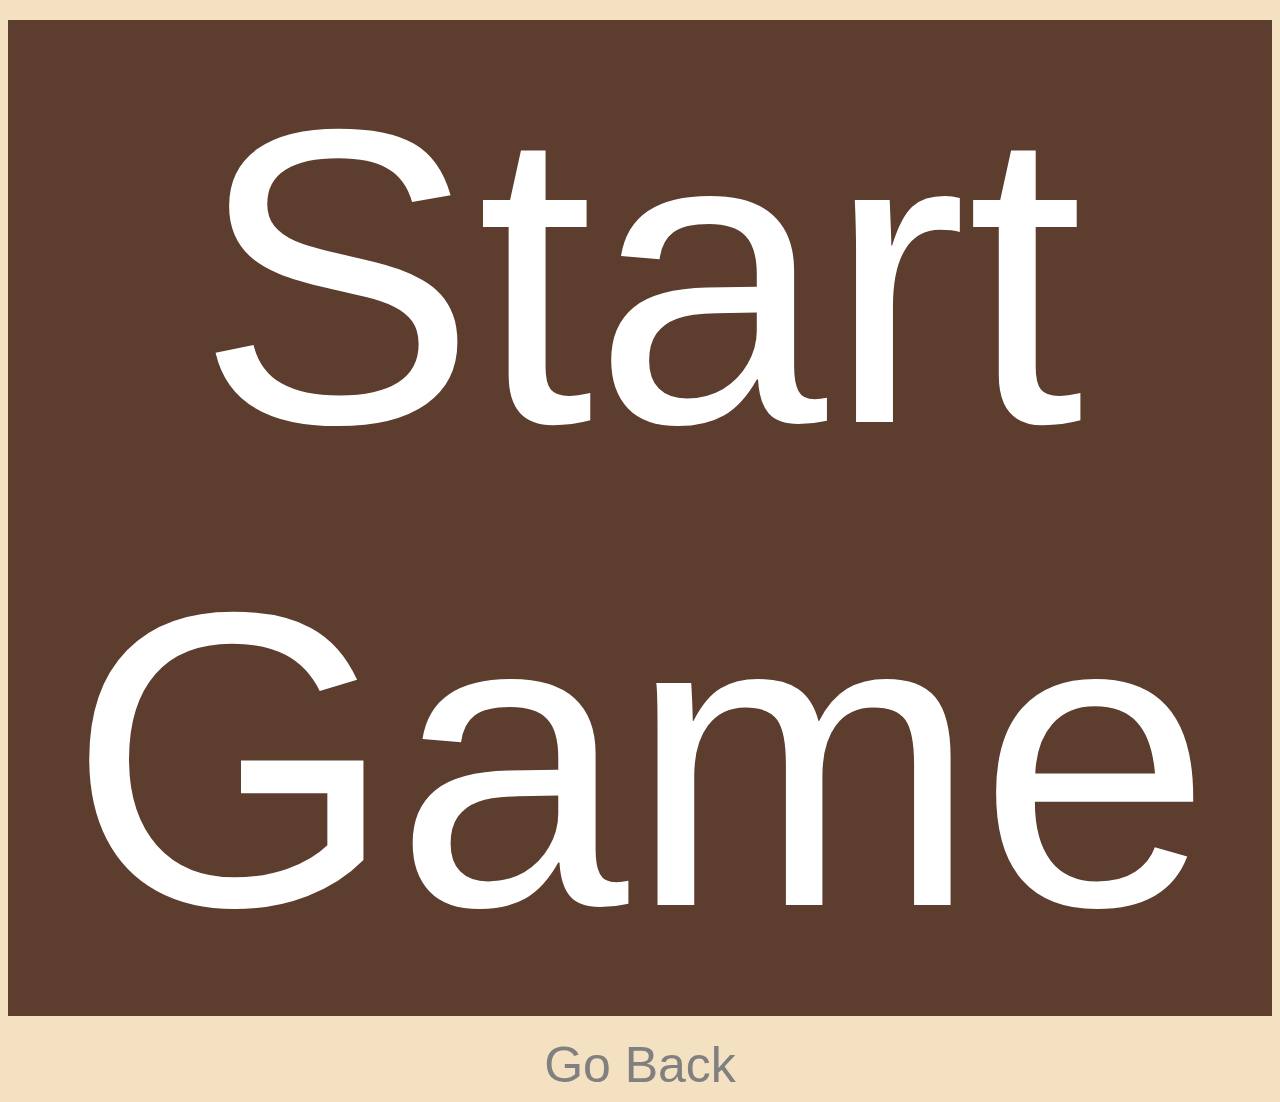
<file: flappy.html>
<!DOCTYPE html>
<html lang="en">
<head>
  <meta charset="UTF-8">
  <meta name="viewport" content="width=device-width, initial-scale=1.0">
  <title>Easy Food Flappy Bird</title>
  <style>
    body {
      text-align: center;
      font-family: Arial, sans-serif;
      background-color: #f4e1c1; /* Light brown */
      color: #5c3d2e; /* Dark brown */
    }
    canvas {
      background-color: #fff;
      display: block;
      margin: auto;
      border: 5px solid #5c3d2e;
    }
    .button {
      background-color: #5c3d2e;
      color: white;
      padding: 15px 30px;
      font-size: 24px;
      border: none;
      cursor: pointer;
      margin-top: 15px;
    }
    .button:hover {
      background-color: #3d291e;
    }
    #startButton, #restartButton {
      display: block;
      margin: auto;
    }
    #restartButton {
      display: none;
    }
    #discount {
      display: none;
      font-size: 36px;
      color: green;
      margin-top: 30px;
    }
    a {
      font-size: 50px;
      color: #5c3d2e;
      text-decoration: none;
      margin-top: 20px;
      display: inline-block;
    }
  </style>
</head>
<body>
  <h1 style="font-size: 30px;"></h1>
  <button style="font-size:420px;" id="startButton" class="button">Start Game
  </button>
  <a s href="http://localhost:8158/thegames.html" style="color:grey;">Go Back</a>
  <canvas id="gameCanvas" width="1280" height="720" style="display:none;"></canvas>
  <div id="discount">🎉 You won a 100% discount! 🎉</div>
  <button id="restartButton" class="button">Restart</button>

  <script>
    const canvas = document.getElementById("gameCanvas");
    const ctx = canvas.getContext("2d");
    const startButton = document.getElementById("startButton");
    const restartButton = document.getElementById("restartButton");
    const discountMessage = document.getElementById("discount");

    let burger, pipes, score, isGameOver, gameRunning;
    const winScore = 5;

    function initGame() {
      // Reduced burger size from 80 to 60
      burger = { x: 150, y: 360, size: 60, gravity: 0.28, velocity: 0 };
      pipes = [];
      score = 0;
      isGameOver = false;
      gameRunning = true;
      discountMessage.style.display = "none";
      restartButton.style.display = "none";
      gameLoop();
    }

    function startGame() {
      startButton.style.display = "none";
      canvas.style.display = "block";
      initGame();
    }

    function restartGame() {
      initGame();
    }

    function jump() {
      if (!isGameOver) {
        // Lower jump impulse from -9.5 to -8 for a lower jump
        burger.velocity = -8;
      }
    }

    function generatePipe() {
      let gap = 250;
      let randomHeight = Math.floor(Math.random() * (canvas.height - gap - 100)) + 50;
      pipes.push({ x: canvas.width, y: 0, width: 80, height: randomHeight });
      pipes.push({ x: canvas.width, y: randomHeight + gap, width: 80, height: canvas.height - randomHeight - gap });
    }

    function update() {
      if (!isGameOver) {
        burger.velocity += burger.gravity;
        burger.y += burger.velocity;

        for (let i = 0; i < pipes.length; i++) {
          pipes[i].x -= 2.5;

          if (burger.x < pipes[i].x + pipes[i].width &&
              burger.x + burger.size > pipes[i].x &&
              burger.y < pipes[i].y + pipes[i].height &&
              burger.y + burger.size > pipes[i].y) {
            isGameOver = true;
          }
        }

        if (burger.y + burger.size > canvas.height || burger.y < 0) {
          isGameOver = true;
        }

        if (pipes.length > 0 && pipes[0].x + pipes[0].width < 0) {
          pipes.shift();
          pipes.shift();
          score++;
        }

        if (score >= winScore) {
          discountMessage.style.display = "block";
          isGameOver = true;
        }
      }

      if (isGameOver) {
        restartButton.style.display = "block";
        gameRunning = false;
      }
    }

    function draw() {
      ctx.clearRect(0, 0, canvas.width, canvas.height);

      // Draw burger with a font size equal to burger.size
      ctx.font = burger.size + "px Arial";
      ctx.fillText("🍔", burger.x, burger.y + burger.size);

      ctx.fillStyle = "#5c3d2e";
      for (let i = 0; i < pipes.length; i++) {
        ctx.fillRect(pipes[i].x, pipes[i].y, pipes[i].width, pipes[i].height);
      }

      ctx.fillStyle = "#5c3d2e";
      ctx.font = "36px Arial";
      ctx.fillText("Score: " + score, 40, 80);

      if (isGameOver && score < winScore) {
        ctx.fillText("Game Over! Press Restart", 500, canvas.height / 2);
      }
    }

    function gameLoop() {
      update();
      draw();
      if (gameRunning) {
        requestAnimationFrame(gameLoop);
      }
    }

    document.addEventListener("keydown", jump);
    document.addEventListener("click", jump);
    startButton.addEventListener("click", startGame);
    restartButton.addEventListener("click", restartGame);

    setInterval(generatePipe, 3000);
  </script>
</body>
</html>
</file>
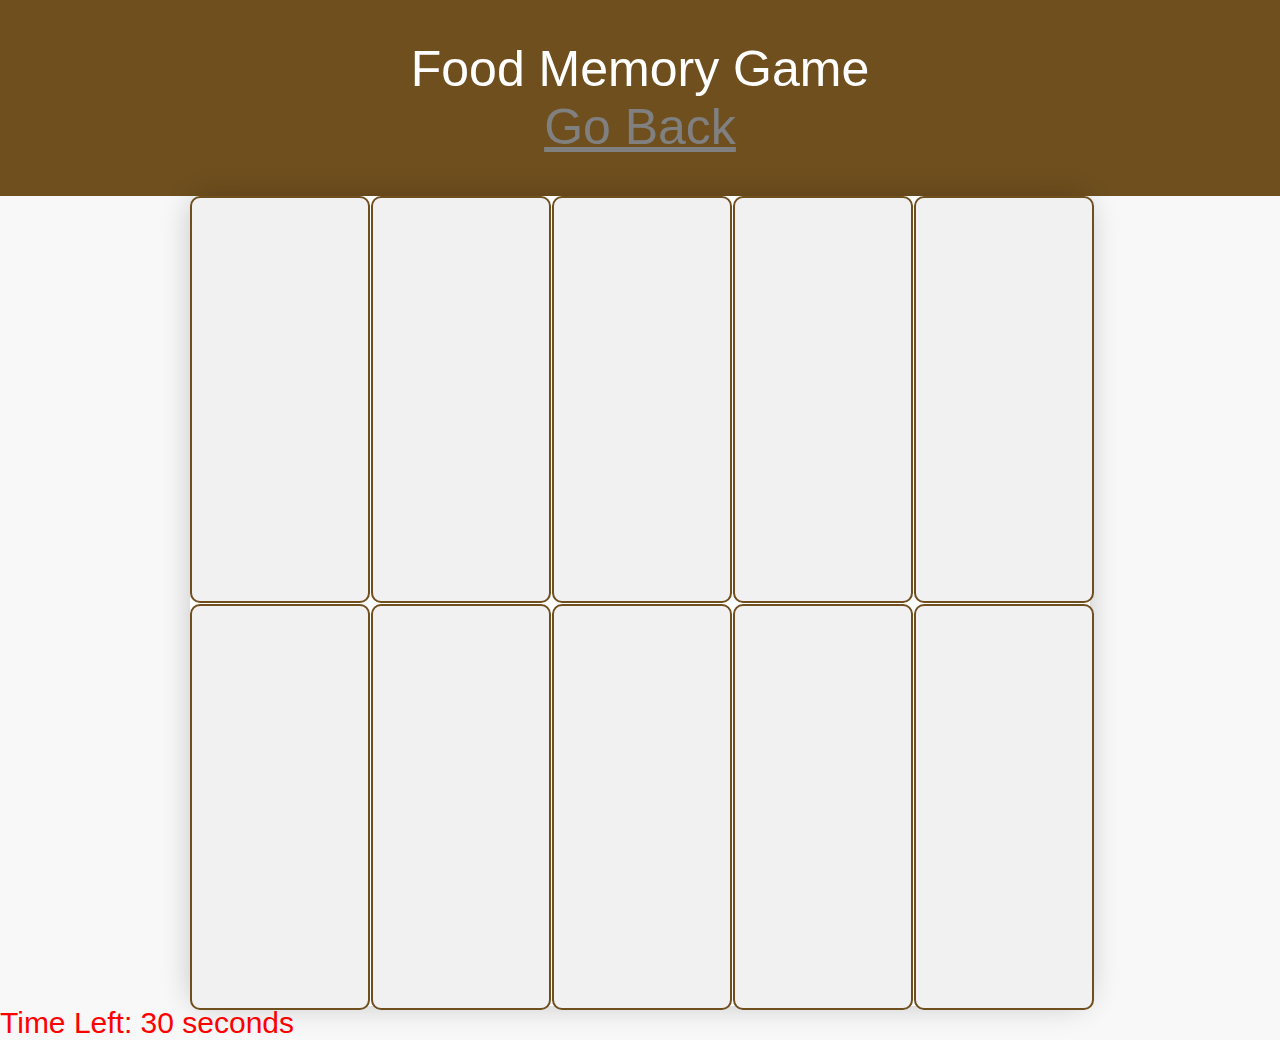
<file: foodmemory.html>
<!DOCTYPE html>
<html lang="en">
<head>
    <meta charset="UTF-8">
    <meta name="viewport" content="width=device-width, initial-scale=1.0">
    <title>Food Memory Game</title>
    
    <style>
        body {
            font-family: Arial, sans-serif;
            background-color: #f8f8f8;
            margin: 0;
            padding: 0;
            color: #333;
            font-size: 20px;
        }

        header {
            background-color: #6f4f1e; /* Brown color */
            padding: 40px;
            color: white;
            text-align: center;
            font-size: 50px; /* Larger header text */
        }

        .game-container {
            display: flex;
            justify-content: center;
            align-items: center;
            height: 90vh;
        }

        .game-board {
            display: grid;
            grid-template-columns: repeat(5, 1fr); /* 5 columns for a 10-grid game */
            grid-template-rows: repeat(2, 1fr); /* 2 rows for a 10-grid game */
            gap: 5px;
            max-width: 900px;
            width: 100%;
            height: 100%;
            max-height: 900px;
            background-color: #fff;
            border-radius: 20px;
            box-shadow: 0px 0px 30px rgba(0, 0, 0, 0.2);
        }

        .game-cell {
            width: 100%;
            height: 100%;
            display: flex;
            justify-content: center;
            align-items: center;
            font-size: 60px; /* Adjusted size for food emojis */
            cursor: pointer;
            background-color: #f1f1f1;
            border: 2px solid #6f4f1e;
            border-radius: 10px;
        }

        .game-cell:hover {
            background-color: #ddd;
        }

        .popup {
            position: fixed;
            top: 50%;
            left: 50%;
            transform: translate(-50%, -50%);
            background-color: #fff;
            padding: 40px;
            box-shadow: 0px 0px 15px rgba(0, 0, 0, 0.1);
            border-radius: 10px;
            z-index: 10;
            text-align: center;
        }

        .popup h2 {
            font-size: 40px;
            color: #6f4f1e;
        }

        .popup button {
            background-color: #6f4f1e;
            color: white;
            padding: 15px 30px;
            font-size: 30px;
            border: none;
            border-radius: 5px;
            cursor: pointer;
        }

        .popup button:hover {
            background-color: #5a3d1c;
        }

        .timer {
            font-size: 30px;
            color: red;
        }
    </style>
</head>
<body>

<header>Food Memory Game
<br>
 <a href="http://localhost:8158/thegames.html" style="color:grey;">Go Back</a>
</header>

<div class="game-container">
    <div class="game-board">
        <div class="game-cell" onclick="flipCard(0)"></div>
        <div class="game-cell" onclick="flipCard(1)"></div>
        <div class="game-cell" onclick="flipCard(2)"></div>
        <div class="game-cell" onclick="flipCard(3)"></div>
        <div class="game-cell" onclick="flipCard(4)"></div>
        <div class="game-cell" onclick="flipCard(5)"></div>
        <div class="game-cell" onclick="flipCard(6)"></div>
        <div class="game-cell" onclick="flipCard(7)"></div>
        <div class="game-cell" onclick="flipCard(8)"></div>
        <div class="game-cell" onclick="flipCard(9)"></div>
    </div>
</div>

<div class="timer">Time Left: <span id="timer">30</span> seconds</div>

<script>
    // List of unique food emojis (5 unique items, 2 pairs each)
    const foodEmojis = ['🍔', '🍟', '🍕', '🍩', '🌮'];
    let flippedCards = [];
    let matchedCards = [];
    let gameOver = false;
    let timer = 30;
    let timerInterval;
    let shuffledFood;
    let isFlipping = false; // Prevent multiple flips before match checking

    // Shuffle the food emojis to randomize the board
    function shuffleArray(arr) {
        for (let i = arr.length - 1; i > 0; i--) {
            const j = Math.floor(Math.random() * (i + 1));
            [arr[i], arr[j]] = [arr[j], arr[i]];
        }
        return arr;
    }

    // Generate the shuffled food items (2 pairs for each)
    function initializeGame() {
        shuffledFood = shuffleArray([...foodEmojis, ...foodEmojis]);
        const cells = document.getElementsByClassName('game-cell');
        // Reset the game board
        for (let i = 0; i < cells.length; i++) {
            cells[i].textContent = '';
        }
    }

    // Flip a card and reveal the emoji
    function flipCard(index) {
        const cells = document.getElementsByClassName('game-cell');

        // Prevent flipping if two cards are already flipped or game is over
        if (isFlipping || cells[index].textContent !== '') return;

        cells[index].textContent = shuffledFood[index];
        flippedCards.push(index);

        // Check if two cards are flipped
        if (flippedCards.length === 2) {
            isFlipping = true;  // Prevent further flipping until the match is checked
            setTimeout(checkMatch, 1000); // Delay to allow the user to see the cards
        }
    }

    // Check if the two flipped cards match
    function checkMatch() {
        const [firstIndex, secondIndex] = flippedCards;
        const cells = document.getElementsByClassName('game-cell');

        if (shuffledFood[firstIndex] === shuffledFood[secondIndex]) {
            matchedCards.push(shuffledFood[firstIndex]);
            // If all cards are matched
            if (matchedCards.length === shuffledFood.length / 2) {
                clearInterval(timerInterval); // Stop the timer when game is won
                showPopup('You Win!', getRandomDiscount());
            }
        } else {
            cells[firstIndex].textContent = '';
            cells[secondIndex].textContent = '';
        }

        flippedCards = [];
        isFlipping = false; // Allow flipping again
    }

    // Show a pop-up when the game is over
    function showPopup(message, discount) {
        const popup = document.createElement('div');
        popup.className = 'popup';
        popup.innerHTML = `
            <h2>${message}</h2>
            <p>You've won a ${discount}% discount!</p>
            <button onclick="restartGame()">Restart Game</button>
        `;
        document.body.appendChild(popup);
    }

    // Generate a random discount
    function getRandomDiscount() {
        return Math.floor(Math.random() * 50) + 10; // Random discount between 10% and 50%
    }

    // Timer countdown function
    function startTimer() {
        timerInterval = setInterval(() => {
            if (timer > 0) {
                timer--;
                document.getElementById('timer').textContent = timer;
            } else {
                clearInterval(timerInterval);
                if (matchedCards.length !== shuffledFood.length / 2) {
                    showPopup('Time Up!', 0); // Show time up message
                }
            }
        }, 1000);
    }

    // Restart the game
    function restartGame() {
        const popup = document.querySelector('.popup');
        if (popup) popup.remove();

        // Reset the game state
        flippedCards = [];
        matchedCards = [];
        gameOver = false;
        timer = 30;
        document.getElementById('timer').textContent = timer;

        // Reinitialize the game with a new shuffled layout
        initializeGame();

        // Start the timer again
        startTimer();
    }

    // Start the timer and initialize the game
    initializeGame();
    startTimer();
</script>

</body>
</html>
</file>
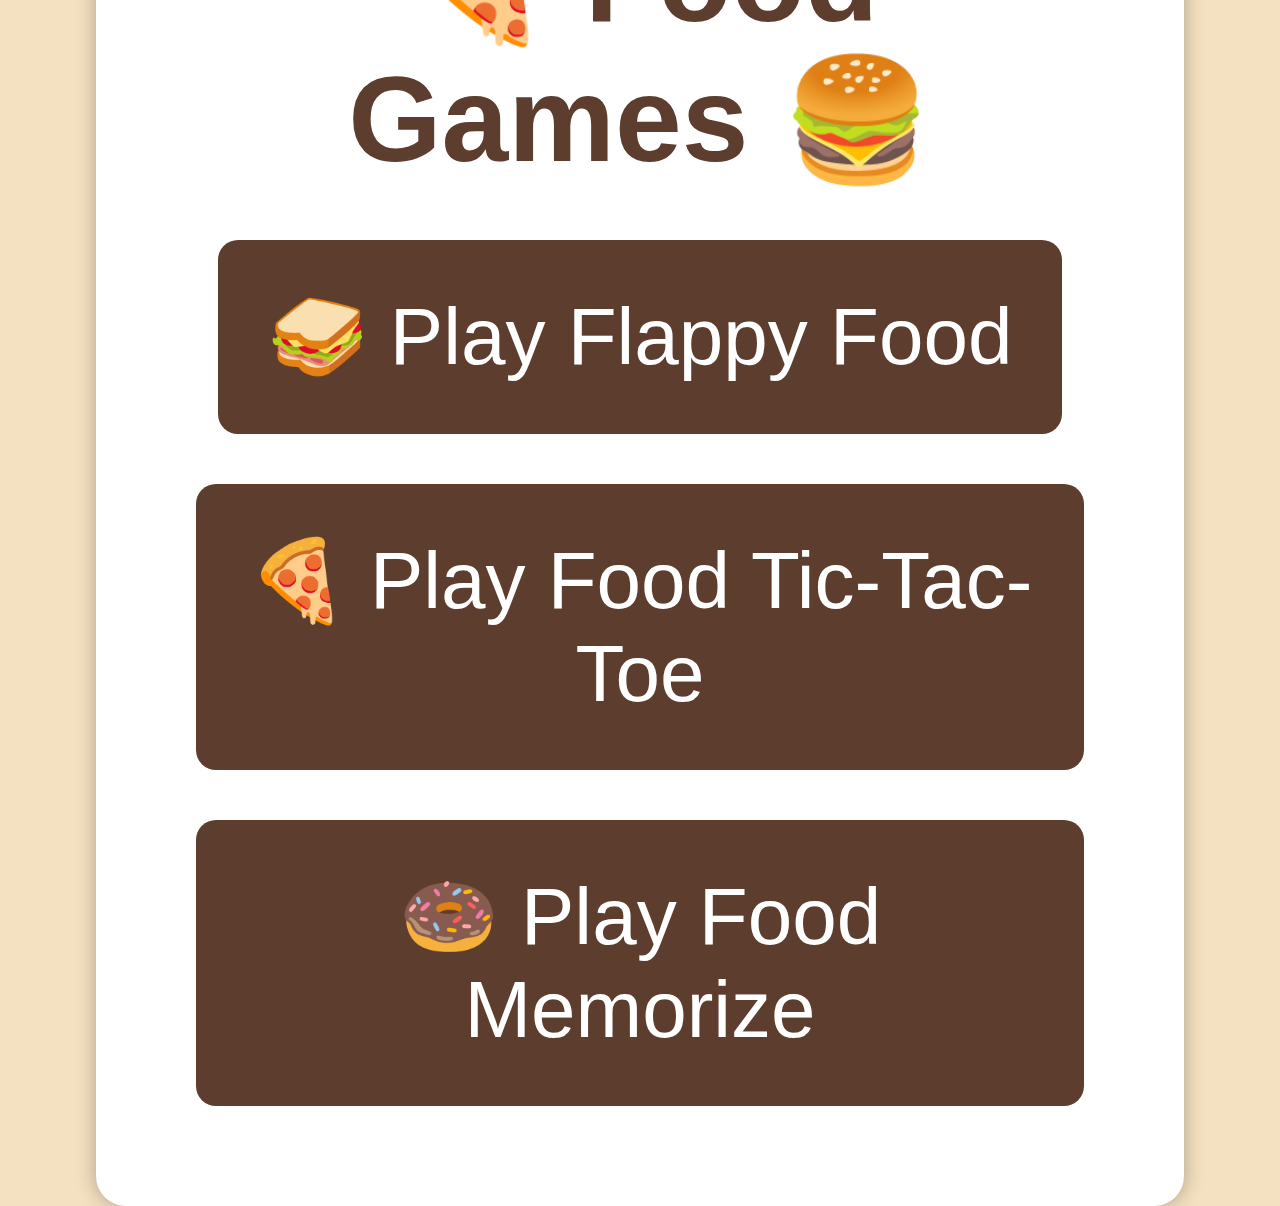
<file: thegames.html>
<!DOCTYPE html>
<html lang="en">
<head>
    <meta charset="UTF-8">
    <meta name="viewport" content="width=device-width, initial-scale=1.0">
    <title>Food Games</title>
    <style>
        * {
            margin: 0;
            padding: 0;
            box-sizing: border-box;
        }
        body {
            background-color: #f4e1c1; /* Light brown */
            color: #5c3d2e; /* Dark brown */
            font-family: Arial, sans-serif;
            width: 100vw;
            height: 100vh;
            display: flex;
            align-items: center;
            justify-content: center;
            overflow: hidden; /* Prevents scrolling */
        }
        .container {
            width: 85%;
            max-width: 3200px;
            padding: 100px;
            background-color: white;
            border-radius: 30px;
            box-shadow: 0px 0px 20px rgba(0, 0, 0, 0.3);
            display: flex;
            flex-direction: column;
            align-items: center;
            justify-content: center;
        }
        h1 {
            font-size: 120px;
            margin-bottom: 50px;
            text-align: center;
        }
        .game-list {
            list-style: none;
            width: 100%;
            display: flex;
            flex-direction: column;
            align-items: center;
            gap: 50px;
        }
        .game-link {
            background-color: #5c3d2e;
            color: white;
            padding: 50px;
            font-size: 80px;
            text-decoration: none;
            border-radius: 20px;
            transition: 0.3s;
            width: 100%;
            max-width: 2000px;
            text-align: center;
            display: flex;
            justify-content: center;
        }
        .game-link:hover {
            background-color: #3d291e;
        }
    </style>
</head>
<body>

    <div class="container">
          <a href="http://localhost:8158/index.html" style="color:#5c3d2e; font-size: 50px;">Cuisine</a>
          <a href="http://localhost:8158/Order.html" style="color:#5c3d2e; font-size: 50px;">Order now</a>
        <h1>🍕 Food Games 🍔</h1>
        <ul class="game-list">
            <li><a href="http://localhost:8158/flappy.html" class="game-link">🥪 Play Flappy Food</a></li>
            <li><a href="http://localhost:8158/tictactoe.html" class="game-link">🍕 Play Food Tic-Tac-Toe</a></li>
            <li><a href="http://localhost:8158/foodmemory.html" class="game-link">🍩 Play Food Memorize</a></li>
        </ul>
    </div>

</body>
</html>
</file>
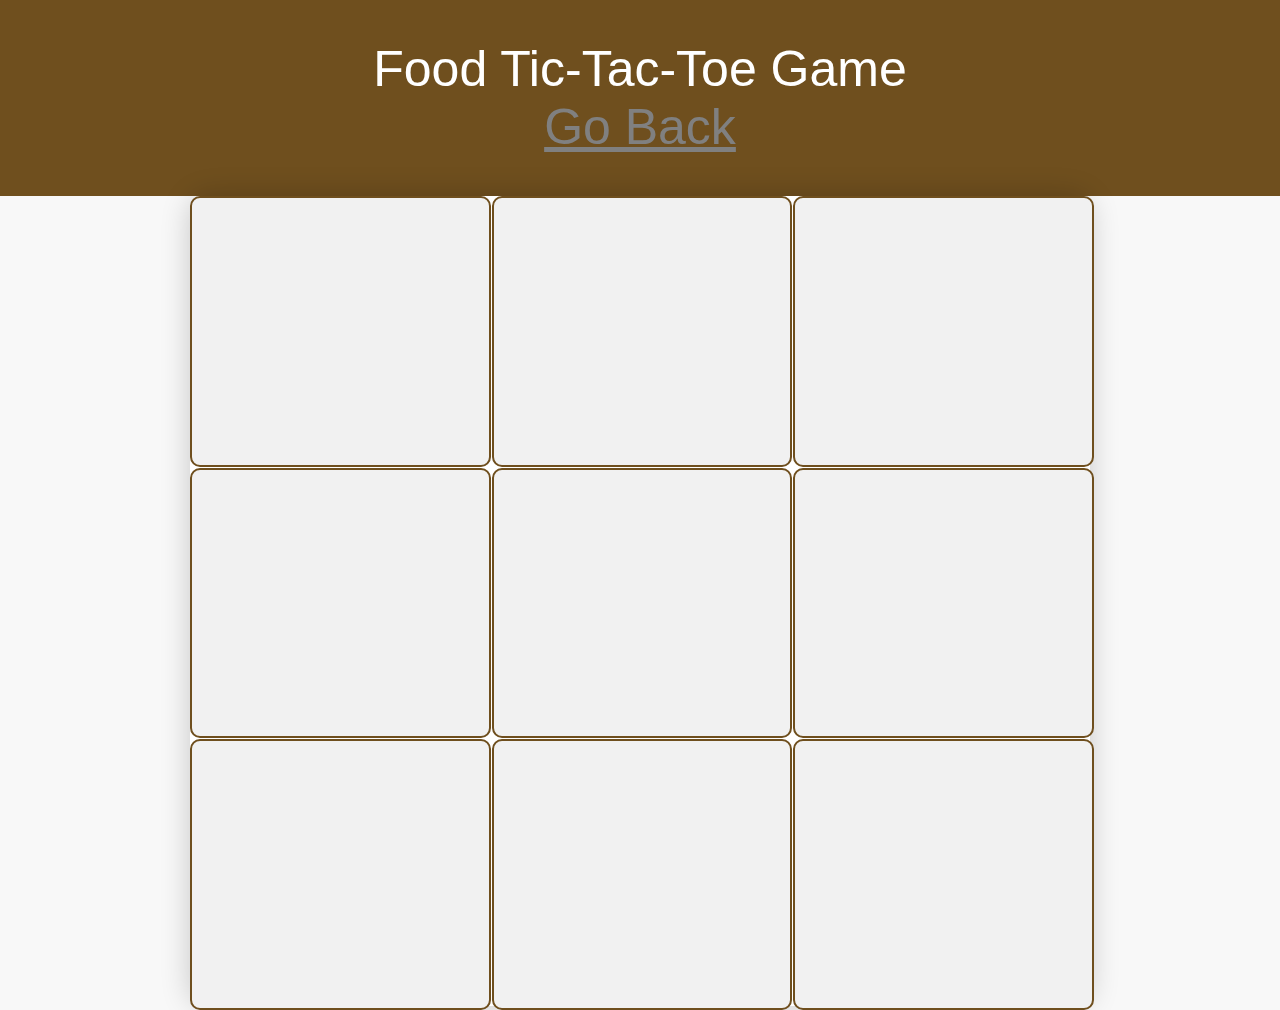
<file: tictactoe.html>
<!DOCTYPE html>
<html lang="en">
<head>
    <meta charset="UTF-8">
    <meta name="viewport" content="width=device-width, initial-scale=1.0">
    <title>Food Game - Tic Tac Toe</title>
   
    <style>
        body {
            font-family: Arial, sans-serif;
            background-color: #f8f8f8;
            margin: 0;
            padding: 0;
            color: #333;
            font-size: 20px;
        }

        header {
            background-color: #6f4f1e; /* Brown color */
            padding: 40px;
            color: white;
            text-align: center;
            font-size: 50px; /* Larger header text */
        }

        .game-container {
            display: flex;
            justify-content: center;
            align-items: center;
            height: 90vh;
        }

        .game-board {
            display: grid;
            grid-template-columns: repeat(3, 1fr);
            grid-template-rows: repeat(3, 1fr);
            gap: 5px;
            max-width: 900px;
            width: 100%;
            height: 100%;
            max-height: 900px;
            background-color: #fff;
            border-radius: 20px;
            box-shadow: 0px 0px 30px rgba(0, 0, 0, 0.2);
        }

        .game-cell {
            width: 100%;
            height: 100%;
            display: flex;
            justify-content: center;
            align-items: center;
            font-size: 120px; /* Larger size for food emojis */
            cursor: pointer;
            background-color: #f1f1f1;
            border: 2px solid #6f4f1e;
            border-radius: 10px;
        }

        .game-cell:hover {
            background-color: #ddd;
        }

        .popup {
            position: fixed;
            top: 50%;
            left: 50%;
            transform: translate(-50%, -50%);
            background-color: #fff;
            padding: 40px;
            box-shadow: 0px 0px 15px rgba(0, 0, 0, 0.1);
            border-radius: 10px;
            z-index: 10;
            text-align: center;
        }

        .popup h2 {
            font-size: 40px;
            color: #6f4f1e;
        }

        .popup button {
            background-color: #6f4f1e;
            color: white;
            padding: 15px 30px;
            font-size: 30px;
            border: none;
            border-radius: 5px;
            cursor: pointer;
        }

        .popup button:hover {
            background-color: #5a3d1c;
        }
    </style>
</head>
<body>

<header>Food Tic-Tac-Toe Game
<br>
<a s href="http://localhost:8158/thegames.html" style="color:grey;">Go Back</a>
</header>
 
<div class="game-container">
    <div class="game-board">
        <div class="game-cell" onclick="makeMove(0)"></div>
        <div class="game-cell" onclick="makeMove(1)"></div>
        <div class="game-cell" onclick="makeMove(2)"></div>
        <div class="game-cell" onclick="makeMove(3)"></div>
        <div class="game-cell" onclick="makeMove(4)"></div>
        <div class="game-cell" onclick="makeMove(5)"></div>
        <div class="game-cell" onclick="makeMove(6)"></div>
        <div class="game-cell" onclick="makeMove(7)"></div>
        <div class="game-cell" onclick="makeMove(8)"></div>
    </div>
</div>

<script>
    const gameBoard = ['', '', '', '', '', '', '', '', '']; // 3x3 grid
    let currentPlayer = '🍔'; // Start with burger emoji
    let gameOver = false;

    const winningCombinations = [
        [0, 1, 2],
        [3, 4, 5],
        [6, 7, 8],
        [0, 3, 6],
        [1, 4, 7],
        [2, 5, 8],
        [0, 4, 8],
        [2, 4, 6]
    ];

    function makeMove(index) {
        if (gameOver || gameBoard[index] !== '') return;

        gameBoard[index] = currentPlayer;
        document.getElementsByClassName('game-cell')[index].textContent = currentPlayer;

        if (checkWinner()) {
            const randomDiscount = getRandomDiscount();
            showPopup(`You won! Get a ${randomDiscount}% discount on your order!`);
            gameOver = true;
        } else if (gameBoard.every(cell => cell !== '')) {
            showPopup('It\'s a draw! The game will restart.');
            gameOver = true;
        } else {
            currentPlayer = currentPlayer === '🍔' ? '🍕' : '🍔'; // Switch player
        }
    }

    function checkWinner() {
        return winningCombinations.some(combination => {
            const [a, b, c] = combination;
            return gameBoard[a] && gameBoard[a] === gameBoard[b] && gameBoard[a] === gameBoard[c];
        });
    }

    function getRandomDiscount() {
        return Math.floor(Math.random() * 21) + 5; // Random discount between 5% and 25%
    }

    function showPopup(message) {
        const popup = document.createElement('div');
        popup.classList.add('popup');
        popup.innerHTML = `
            <h2>${message}</h2>
            <button onclick="closePopup()">OK</button>
        `;
        document.body.appendChild(popup);
    }

    function closePopup() {
        document.querySelector('.popup').remove();
        restartGame();
    }

    function restartGame() {
        gameBoard.fill('');
        gameOver = false;
        currentPlayer = '🍔';

        const cells = document.getElementsByClassName('game-cell');
        Array.from(cells).forEach(cell => {
            cell.textContent = '';
        });
    }
</script>

</body>
</html>
</file>
